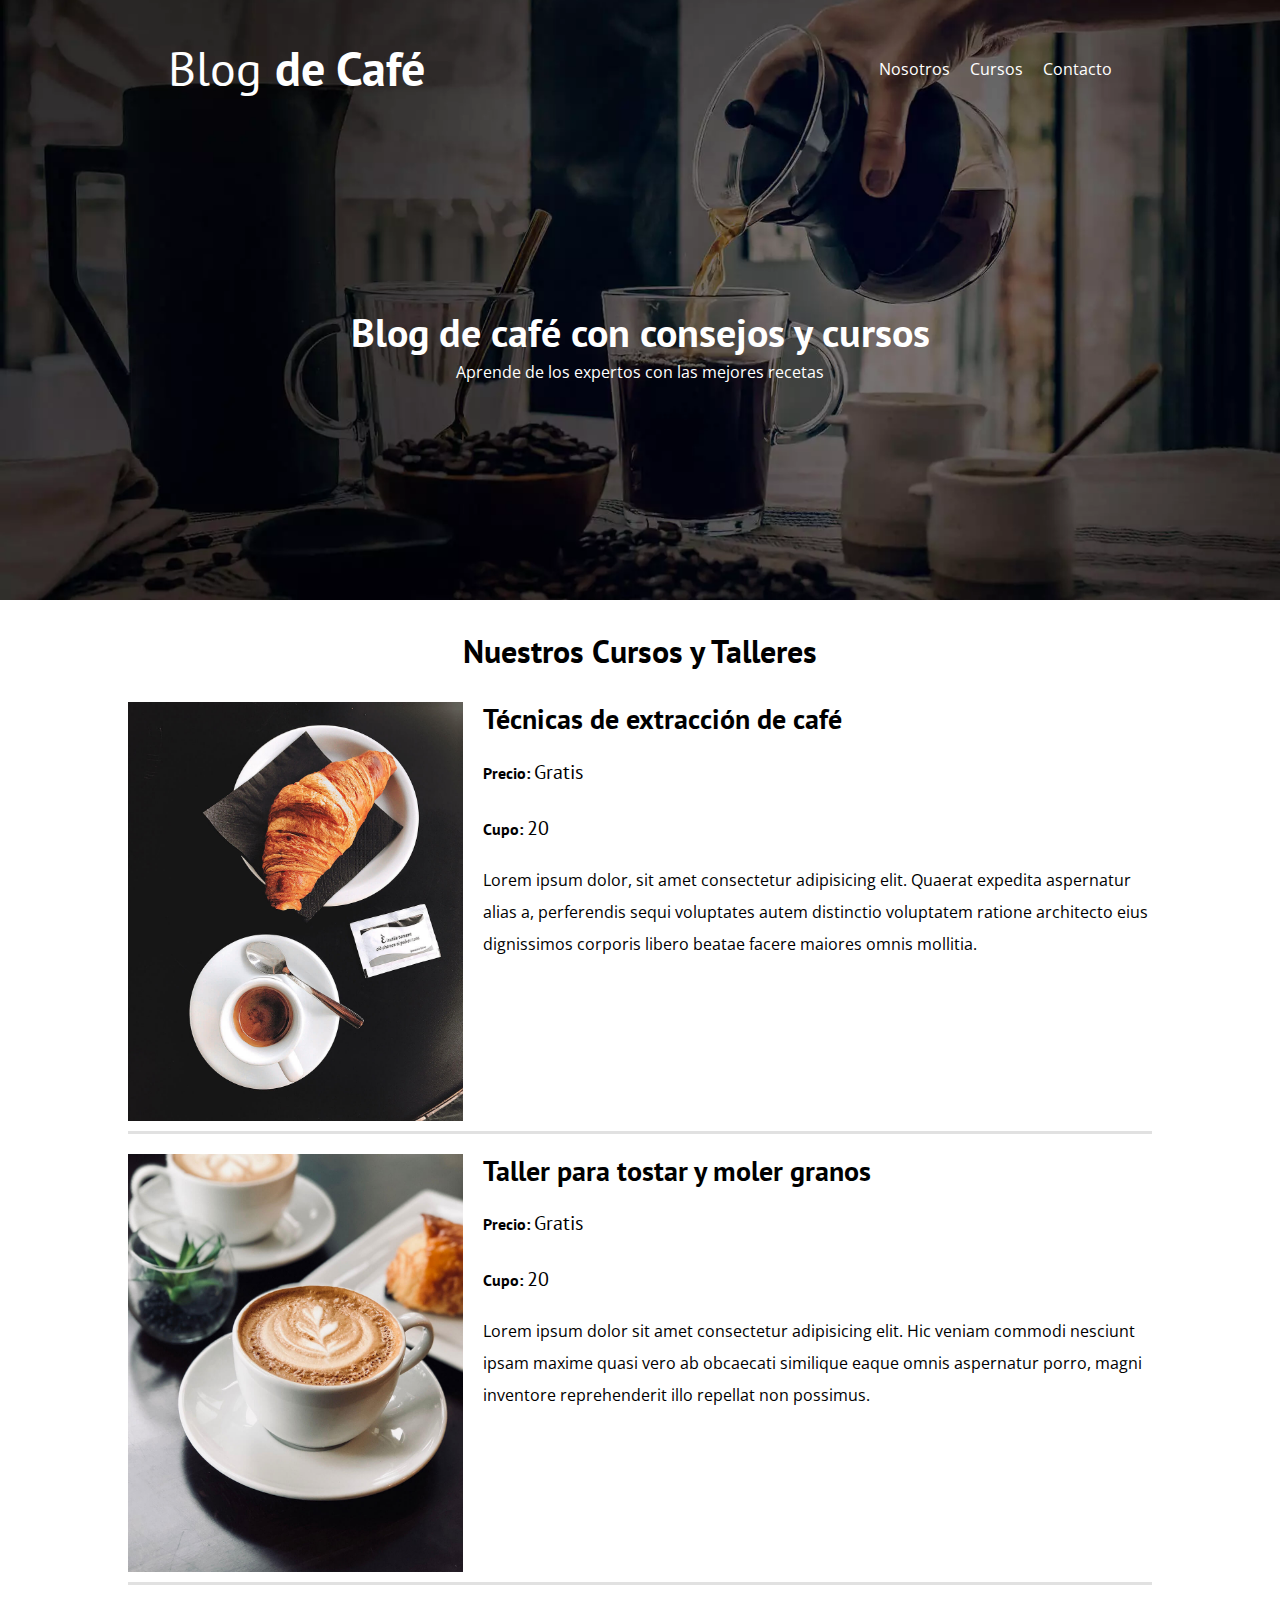
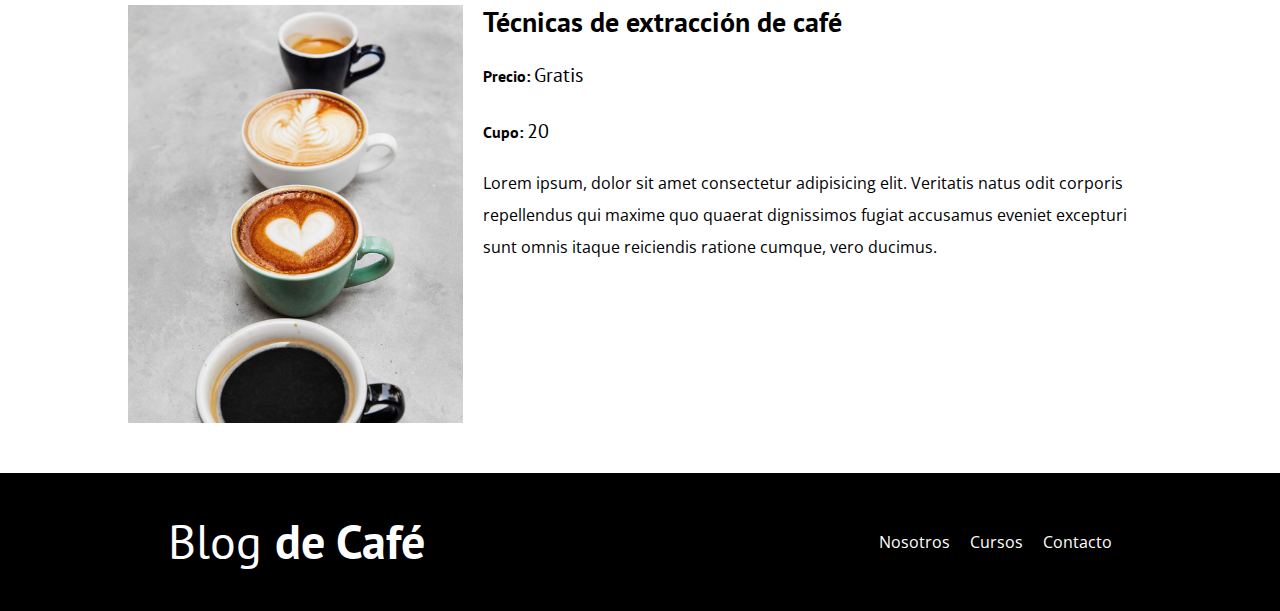
<file: Html/cursos.html>
<!DOCTYPE html>
<html lang="es">
<head>
    <meta charset="UTF-8">
    <meta http-equiv="X-UA-Compatible" content="IE=edge">
    <meta name="viewport" content="width=device-width, initial-scale=1.0">
    <link href="https://fonts.googleapis.com/css2?family=Open+Sans&family=PT+Sans:wght@400;700&display=swap" rel="stylesheet">
    <link  href="/CSS/normalize.css">
    <link rel="stylesheet" href="/CSS/normalize.css" >
    <link rel="stylesheet" href="/CSS/styles.css">
    <title>Blog de Café</title>
</head>
<body>
    <header class="header">
        <div class="contenedor">
            <div class="barra">
                <a class="logo" href="Index.html">
                    <h1 class="logo__nombre no-margin">Blog <span class="logo__bold">de Café</span></h1>
                </a>
                <nav class="navegacion">
                    <a  href="nosotros.html" class="navegacion__enlace">Nosotros</a>
                    <a href="cursos.html" class="navegacion__enlace">Cursos</a>
                    <a href="contacto.html" class="navegacion__enlace">Contacto</a>
                </nav>
            </div>
        </div>
        <div class="header__texto">
            <h2 class="no-margin">Blog de café con consejos y cursos</h2>
            <p class="no-margin">Aprende de los expertos con las mejores recetas</p>
        </div>
    </header>
    <main class="contenedor">
        <h3 class="centrar-texto">Nuestros Cursos y Talleres</h3>
        <div class="curso">
            <div class="curso__img">
                <img src="/Img/curso1.jpg" alt="imagen curso1">
            </div>
            <div class="curso__información">
                <h4 class="no-margin">Técnicas de extracción de café</h4>
                <p class="curso__label">Precio: <span class="curso__info">Gratis</span></p>
                <p class="curso__label">Cupo: <span class="curso__info">20</span></p>
                <p>Lorem ipsum dolor, sit amet consectetur adipisicing elit. Quaerat expedita aspernatur alias a, perferendis sequi voluptates autem distinctio voluptatem ratione architecto eius dignissimos corporis libero beatae facere maiores omnis mollitia.</p>
            </div>
        </div>        
        <div class="curso">
            <div>
                <img src="/Img/curso2.jpg" alt="imagen curso2">
            </div>
            <div class="curso__información">
                <h4 class="no-margin">Taller para tostar y moler granos</h4>
                <p class="curso__label">Precio: <span class="curso__info">Gratis</span></p>
                <p class="curso__label">Cupo: <span class="curso__info">20</span></p>
                <p>Lorem ipsum dolor sit amet consectetur adipisicing elit. Hic veniam commodi nesciunt ipsam maxime quasi vero ab obcaecati similique eaque omnis aspernatur porro, magni inventore reprehenderit illo repellat non possimus.</p>
            </div>
        </div>  
        <div class="curso">
            <div>
                <img src="/Img/curso3.jpg" alt="imagen curso2">
            </div>
            <div class="curso__información">
                <h4 class="no-margin">Técnicas de extracción de café</h4>
                <p class="curso__label">Precio: <span class="curso__info">Gratis</span></p>
                <p class="curso__label">Cupo: <span class="curso__info">20</span></p>
                <p>Lorem ipsum, dolor sit amet consectetur adipisicing elit. Veritatis natus odit corporis repellendus qui maxime quo quaerat dignissimos fugiat accusamus eveniet excepturi sunt omnis itaque reiciendis ratione cumque, vero ducimus.</p>
            </div>
        </div>     
    </main>  
    <footer class="footer">
        <div class="contenedor">
            <div class="barra">
                <a class="logo" href="Index.html">
                    <h1 class="logo__nombre no-margin">Blog <span class="logo__bold">de Café</span></h1>
                </a>
                <nav class="navegacion">
                    <a  href="nosotros.html" class="navegacion__enlace">Nosotros</a>
                    <a href="cursos.html" class="navegacion__enlace">Cursos</a>
                    <a href="contacto.html" class="navegacion__enlace">Contacto</a>
                </nav>
            </div>
        </div>
    </footer> 
    <script src="/JS/modernizr.js"></script>       
</body>
</html>
</file>
<file: CSS/styles.css>
:root{
    --fuenteHeading: 'PT Sans', sans-serif;
    --fuenteParrafos: 'Open Sans', sans-serif;

    --primario: #784D3C;
    --secundario: #ffffff;
    --terciario: #000000;
    --gris: #e1e1e1;

}

html{
    box-sizing: border-box;
    font-size: 62.5%;
}

*, *:before, *:after{
    box-sizing: inherit;
}

body{
    font-family: 'Open Sans', sans-serif;
    font-size: 1.6rem;
    line-height: 2;
}

/* Globales*/

.contenedor{
    width: min(80%, 120rem);
    margin: 0 auto;
}

a{
    text-decoration: none;
}

h1,h2,h3,h4{
    font-family: var(--fuenteHeading);
    line-height: 1.2;
}

h1{
    font-size: 4.8rem;
}

h2{
    font-size: 4rem; ;
}

h3{
    font-size: 3.2rem;
}

h4{
    font-size: 2.8rem;
}

img{
    max-width: 100%;
}

.centrar-texto{
    text-align: center;
}

/*Utilidades*/

.no-margin{
    margin: 0;
}

.no-padding{
    padding: 0;
}

.webp .header{
    background-image: url(/Img/banner.webp);
}

.header{
    background-image: url(../img/banner.jpg);
    height: 60rem;
    background-size: cover;
    background-repeat: no-repeat;
    background-position: center center;
}

.header__texto{
    text-align: center;
    color: var(--secundario);
    margin-top: 5rem;
}

.header__logo{
    color: var(--secundario);
}

@media (min-width: 768px) {
    .header__texto{
        margin-top: 17rem;
    }
    
}

.barra{
    padding: 4rem;
}

@media (min-width: 768px) {
    .barra{
        display: flex;
        justify-content: space-between;
        align-items: center;
    }   
}


.logo__nombre{
    font-weight: normal;
    text-align: center;
    color: var(--secundario);
}

.logo__bold{
    font-weight: bold;
}

.navegacion{
    display: block;
    text-align: center;

}

.navegacion__enlace{
    color: var(--secundario);
    display: block;
}

@media (min-width: 768px) {
    .navegacion{
        display: flex;
        gap: 2rem;
    }
}

@media (min-width: 768px) {
    .contenido-principal{
        display: grid;
        grid-template-columns: 2fr 1fr;
        column-gap: 4rem;
    }    
}

.entrada{
    border-bottom: .3rem solid var(--gris);
    margin-bottom: 2rem;
}

.entrada:last-of-type{
    border: none;
    margin-bottom: 0;
}

.boton{
    display: block;
    color: var(--secundario);
    font-family: var(--fuenteHeading);
    font-size: 1.8rem;
    font-weight: 700;
    text-transform: uppercase;
    text-align: center;
    padding: 1rem 3rem;
    border-radius: .5rem;
    margin-bottom: 2rem;
    border: none;
}

@media (min-width: 768px){
    .boton{
        display: inline-block;
    }
}

.boton:hover{
    cursor: pointer;
}

.boton--primario{
    background-color: var(--terciario);
}

.boton--primario:hover{
    background: linear-gradient(to top, transparent, var(--terciario));
}

.boton--secundario{
    background-color: var(--primario);
}

.boton--secundario:hover{
    background: linear-gradient(to top, transparent, var(--primario));
}

.cursos{
    list-style: none;
}

.widget-cursos{
    border-bottom: .3rem solid var(--gris) ;
}

.widget-cursos:last-of-type{
    border: none;
    margin-bottom: 0;
}

.widget-cursos__label,
.curso__label{
    font-family: var(--fuenteHeading);
    font-weight: 700;
}

.widget-cursos__info,
.curso__info{
    font-weight: 400;
}

.widget-cursos__info,
.curso__info{
    font-size: 2rem;
}

.footer{
    background-color: var(--terciario);
    margin-top: 4rem;
}

@media (min-width: 768px) {
    .sobre-nosotros{
        display: grid;
        grid-template-columns: repeat(2, 1fr);
        column-gap: 2rem;
    }
}

@media (min-width: 768px) {
    .curso{
        display: grid;
        grid-template-columns: 1fr 2fr;
        column-gap: 2rem;
        border-bottom: .3rem solid var(--gris);
        margin-bottom: 2rem;
    }
}

.curso:last-of-type{
    border-bottom: none;
}

.error{
    background-color: rgb(185, 0, 0);
    padding: .3rem;
    color: var(--secundario);
    text-transform: uppercase;
    text-align: center;
}

.enviado{
    background-color: rgb(0, 185, 0);
    padding: .3rem;
    color: var(--secundario);
    text-transform: uppercase;
    text-align: center;
}

.contacto-bg{
    background-image: url(/Img/contacto.jpg);
    height: 40rem;
    background-size: cover;
}

.formulario{
    background-color: var(--secundario);
    margin: -5rem auto 0 auto;
    width: 95%;
    padding: 5rem;
}

@media (min-width: 768px) {
    .campo{
        display: flex;
        margin-bottom: 2rem;
    }
    
}

.campo__label{
    flex: 0 0 9rem;
    text-align: right;
    padding-right: 1.7rem;
}

.campo__field{
    flex: 1;
    border: .1rem solid var(--gris);
}

.campo__field--textarea{
    resize: none;
    height: 17rem;
    width: 100%;
}
</file>
